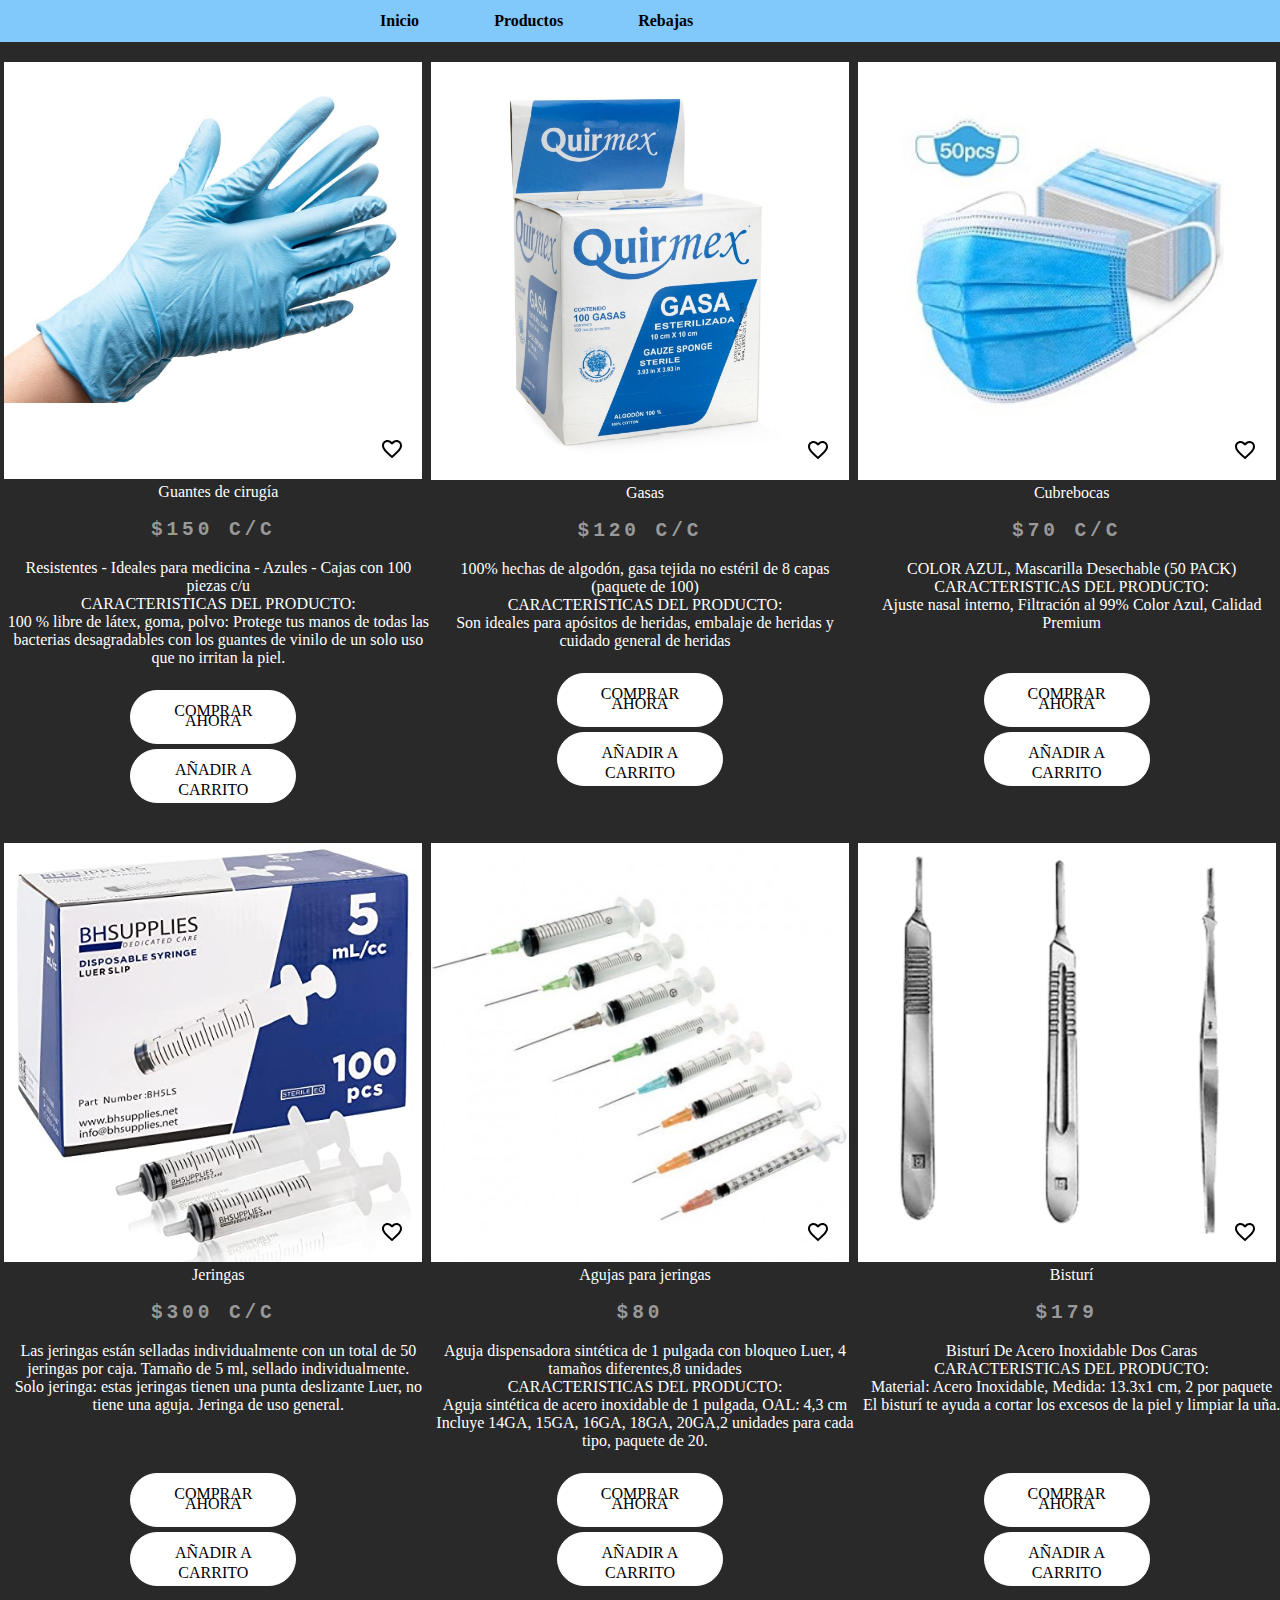
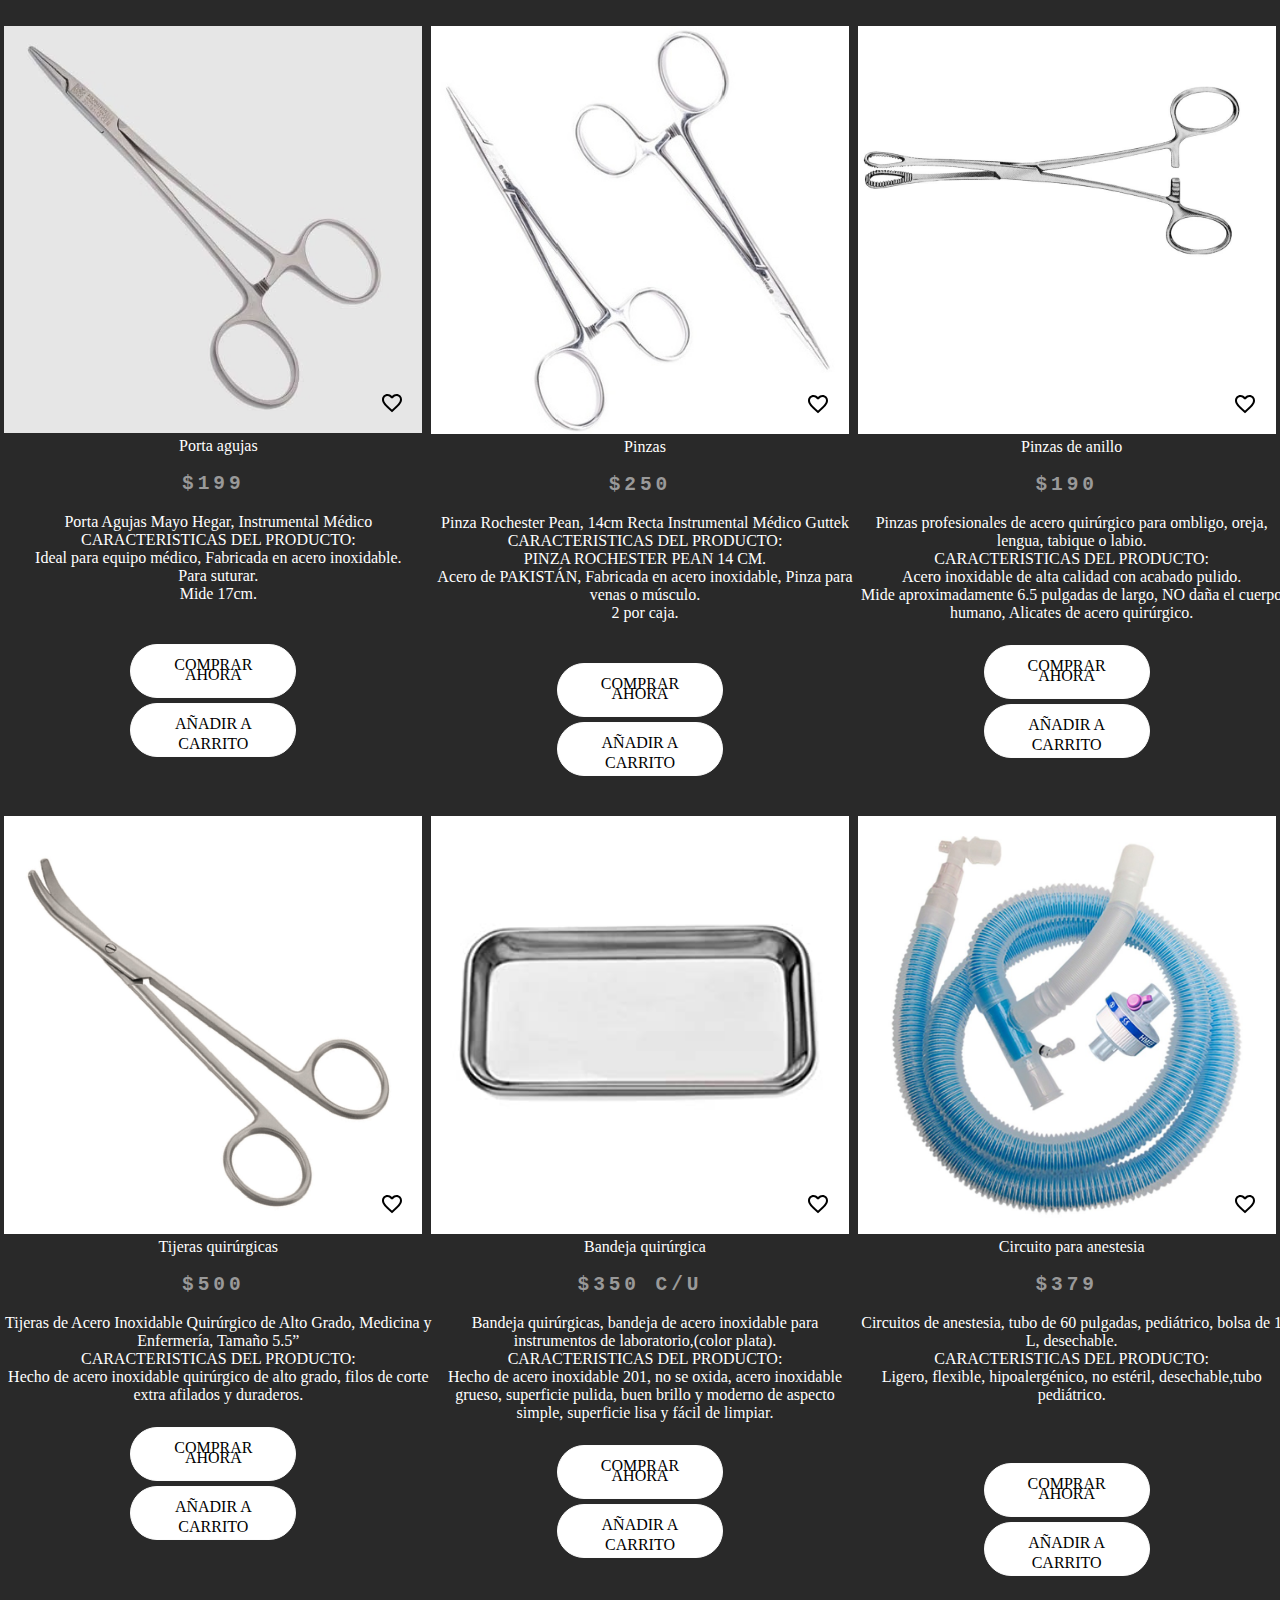
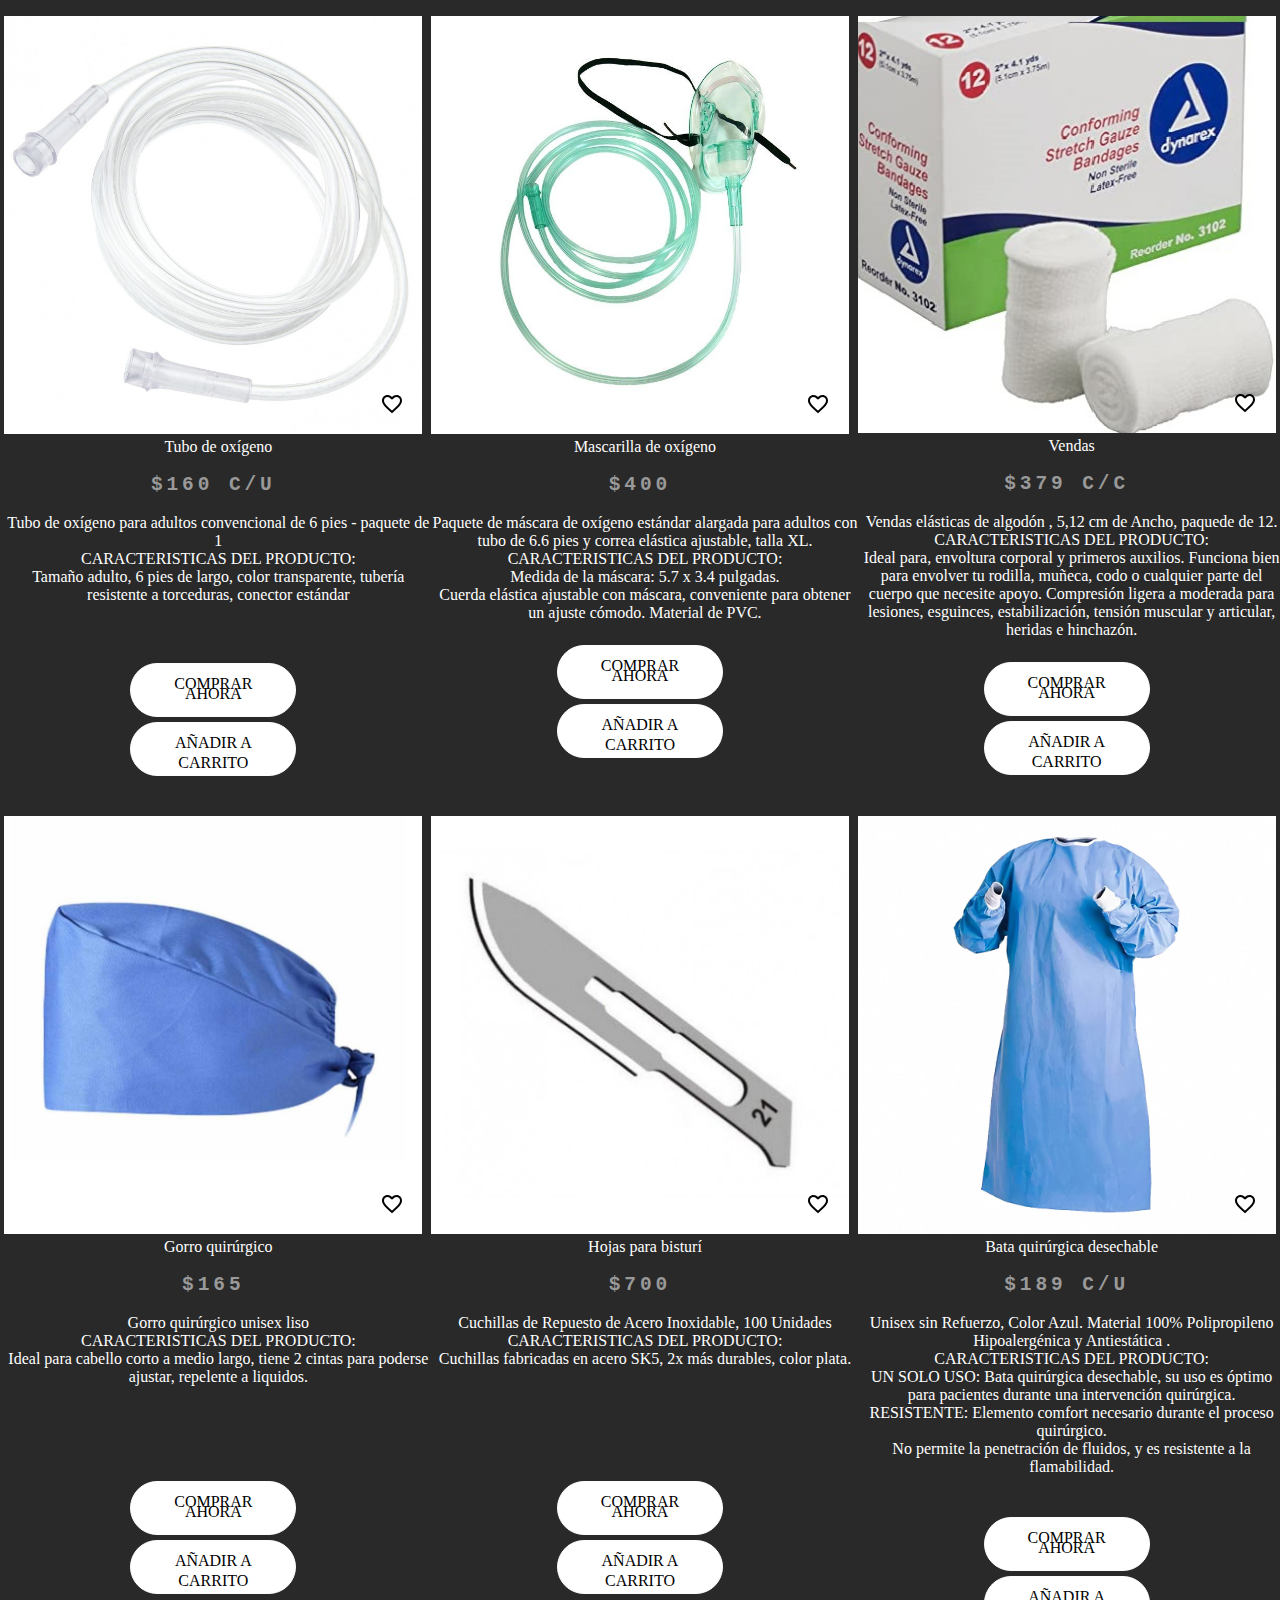
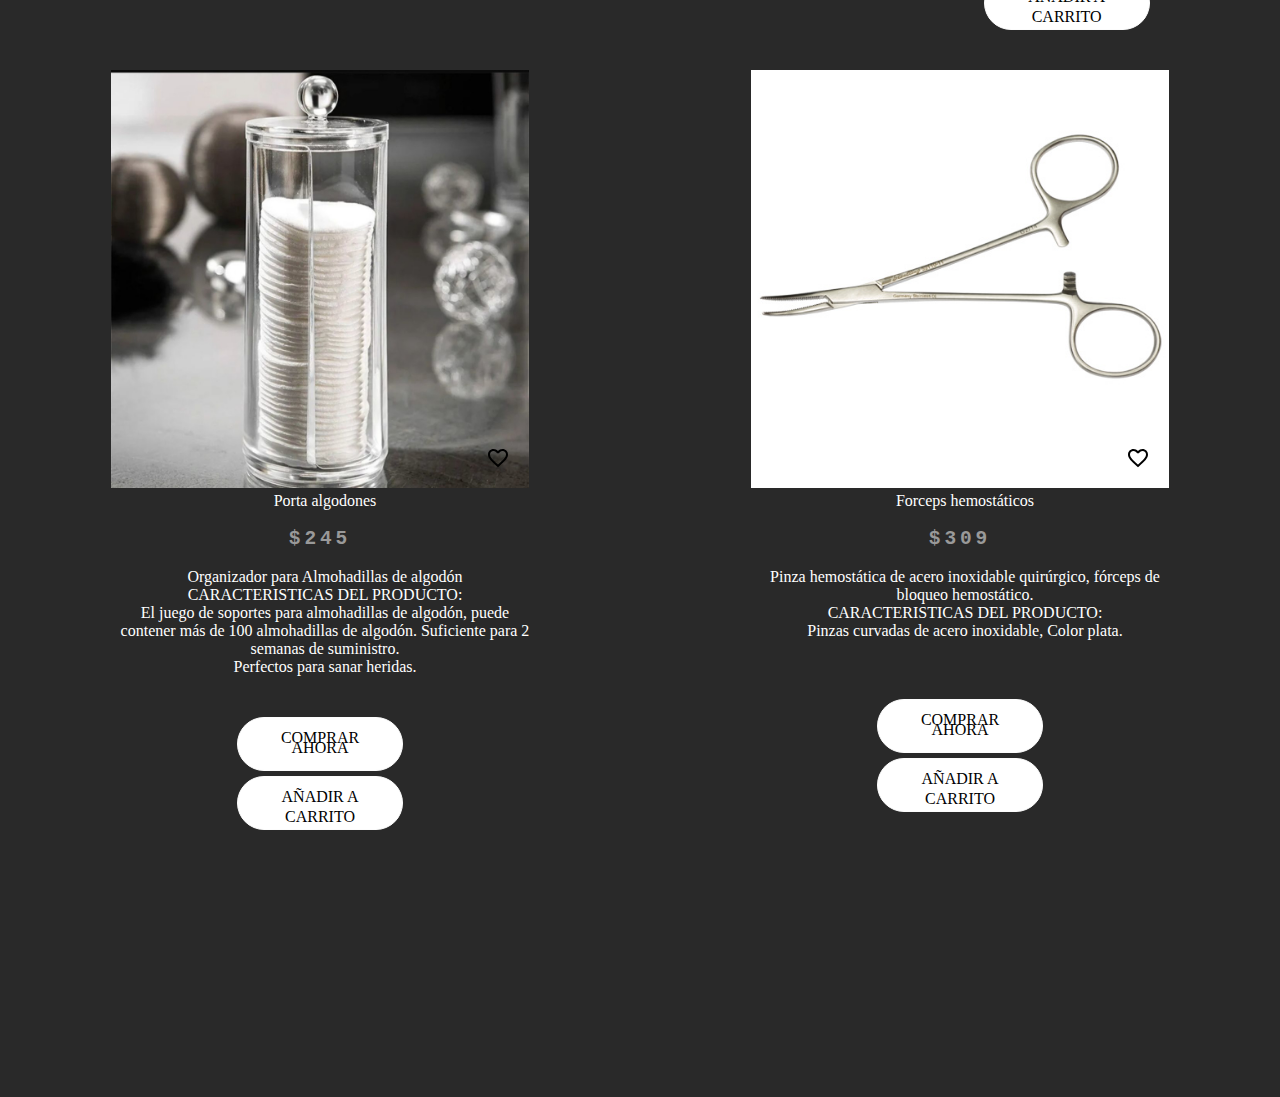
<file: catalogo.html>
<!DOCTYPE html>
<html lang="en">
<head>
  <meta charset="UTF-8">
  <meta name="viewport" content="width=device-width, initial-scale=1.0">
  <meta http-equiv="X-UA-Compatible" content="ie=edge">
  <link rel="stylesheet" href="estilos_cat.css">
  <title>productos</title>
</head>
<body>
  <header>
    <div class="menu">
 
      <nav>
          <ul>
            <li><a href="index.html">Inicio</a></li>
            <li><a href="catalogo.html">Productos</a></li>
            <li><a href="ofertas.html">Rebajas</a></li>
            
          </ul>
      </nav>
    
    </div>
  </header>
  <section>

      <div class="card estilo-b">
          <div class="img-container">
            <img src="images_cat/guantes.jpg" alt="producto 1">
            <span class="favorite">
              <svg xmlns="http://www.w3.org/2000/svg" height="24" viewBox="0 0 24 24" width="24"><path d="M0 0h24v24H0z" fill="none"/><path d="M16.5 3c-1.74 0-3.41.81-4.5 2.09C10.91 3.81 9.24 3 7.5 3 4.42 3 2 5.42 2 8.5c0 3.78 3.4 6.86 8.55 11.54L12 21.35l1.45-1.32C18.6 15.36 22 12.28 22 8.5 22 5.42 19.58 3 16.5 3zm-4.4 15.55l-.1.1-.1-.1C7.14 14.24 4 11.39 4 8.5 4 6.5 5.5 5 7.5 5c1.54 0 3.04.99 3.57 2.36h1.87C13.46 5.99 14.96 5 16.5 5c2 0 3.5 1.5 3.5 3.5 0 2.89-3.14 5.74-7.9 10.05z"/></svg>
            </span>
          </div>
          <p>Guantes de cirugía<br>
            <br>  
            <h2> $150 C/C</h2><br>
          </p>
          <p> Resistentes - Ideales para medicina - Azules - Cajas con 100 piezas c/u <br>
            CARACTERISTICAS DEL PRODUCTO:<br>
             100 % libre de látex, goma, polvo: Protege tus manos de todas las bacterias desagradables con los guantes de vinilo de un solo uso que no irritan la piel.
             <br>
             <br>
          </p>
          <a href="#">COMPRAR AHORA</a>
          <div class="precio-btn">
            <a href="AG.php"> Añadir a <br>
                        <br>
                         carrito</a>
      </div>
      </div>
      <div class="card estilo-b">
          <div class="img-container">
            <img src="images_cat/gasaa.jpg" alt="producto 2">
            <span class="favorite">
              <svg xmlns="http://www.w3.org/2000/svg" height="24" viewBox="0 0 24 24" width="24"><path d="M0 0h24v24H0z" fill="none"/><path d="M16.5 3c-1.74 0-3.41.81-4.5 2.09C10.91 3.81 9.24 3 7.5 3 4.42 3 2 5.42 2 8.5c0 3.78 3.4 6.86 8.55 11.54L12 21.35l1.45-1.32C18.6 15.36 22 12.28 22 8.5 22 5.42 19.58 3 16.5 3zm-4.4 15.55l-.1.1-.1-.1C7.14 14.24 4 11.39 4 8.5 4 6.5 5.5 5 7.5 5c1.54 0 3.04.99 3.57 2.36h1.87C13.46 5.99 14.96 5 16.5 5c2 0 3.5 1.5 3.5 3.5 0 2.89-3.14 5.74-7.9 10.05z"/></svg>
            </span>
          </div>
          <p>Gasas</p><br>
             <h2> $120 C/C</h2><br>
          <p>100% hechas de algodón, gasa tejida no estéril de 8 capas (paquete de 100)<br>
            CARACTERISTICAS DEL PRODUCTO:<br>
            Son ideales para apósitos de heridas, embalaje de heridas y cuidado general de heridas
            <br>
            <br>
          </p>
  
          <a href="#">COMPRAR AHORA</a>
          <div class="precio-btn">
            <a href="AG.php"> Añadir a <br>
                     <br>
                         carrito</a>
      </div>
      </div>
      <div class="card estilo-b">
          <div class="img-container">
            <img src="images_cat/cubrebocas.jpg" alt="producto 3">
            <span class="favorite">
              <svg xmlns="http://www.w3.org/2000/svg" height="24" viewBox="0 0 24 24" width="24"><path d="M0 0h24v24H0z" fill="none"/><path d="M16.5 3c-1.74 0-3.41.81-4.5 2.09C10.91 3.81 9.24 3 7.5 3 4.42 3 2 5.42 2 8.5c0 3.78 3.4 6.86 8.55 11.54L12 21.35l1.45-1.32C18.6 15.36 22 12.28 22 8.5 22 5.42 19.58 3 16.5 3zm-4.4 15.55l-.1.1-.1-.1C7.14 14.24 4 11.39 4 8.5 4 6.5 5.5 5 7.5 5c1.54 0 3.04.99 3.57 2.36h1.87C13.46 5.99 14.96 5 16.5 5c2 0 3.5 1.5 3.5 3.5 0 2.89-3.14 5.74-7.9 10.05z"/></svg>
            </span>
          </div>
          <p>Cubrebocas</p><br>
           <h2> $70 C/C</h2><br>
          <P>COLOR AZUL, Mascarilla Desechable (50 PACK)<br>
            CARACTERISTICAS DEL PRODUCTO:<br>
            Ajuste nasal interno, Filtración al 99%
             Color Azul, Calidad Premium<br>
             <br>
             <br>
          </P>
          <a href="#">COMPRAR AHORA</a>
          <div class="precio-btn">
            <a href="AG.php"> Añadir a <br>
                      <br>
                        carrito</a>
      </div>
      </div>
  <section>
    
    <section>

        <h2></h2>
          <div class="card estilo-b">
              <div class="img-container">
                <img src="images_cat/jeringas.jpg" alt="producto 4">
                <span class="favorite">
                  <svg xmlns="http://www.w3.org/2000/svg" height="24" viewBox="0 0 24 24" width="24"><path d="M0 0h24v24H0z" fill="none"/><path d="M16.5 3c-1.74 0-3.41.81-4.5 2.09C10.91 3.81 9.24 3 7.5 3 4.42 3 2 5.42 2 8.5c0 3.78 3.4 6.86 8.55 11.54L12 21.35l1.45-1.32C18.6 15.36 22 12.28 22 8.5 22 5.42 19.58 3 16.5 3zm-4.4 15.55l-.1.1-.1-.1C7.14 14.24 4 11.39 4 8.5 4 6.5 5.5 5 7.5 5c1.54 0 3.04.99 3.57 2.36h1.87C13.46 5.99 14.96 5 16.5 5c2 0 3.5 1.5 3.5 3.5 0 2.89-3.14 5.74-7.9 10.05z"/></svg>
                </span>
              </div>
              <p>Jeringas<br>
                <br>  
                <h2> $300 C/C</h2><br>
              </p>
              <p> Las jeringas están selladas individualmente con un total de 50 jeringas por caja.
                Tamaño de 5 ml, sellado individualmente.<br>
                Solo jeringa: estas jeringas tienen una punta deslizante Luer, no tiene una aguja.
                Jeringa de uso general.
                <br>
                 <br>
                 <br>
                 <br>
              </p>
              <a href="#">COMPRAR AHORA</a>
              <div class="precio-btn">
                <a href="AG.php"> Añadir a <br>
                            <br>
                             carrito</a>
          </div>
          </div>
          <div class="card estilo-b">
              <div class="img-container">
                <img src="images_cat/agujas.jpg" alt="producto 5">
                <span class="favorite">
                  <svg xmlns="http://www.w3.org/2000/svg" height="24" viewBox="0 0 24 24" width="24"><path d="M0 0h24v24H0z" fill="none"/><path d="M16.5 3c-1.74 0-3.41.81-4.5 2.09C10.91 3.81 9.24 3 7.5 3 4.42 3 2 5.42 2 8.5c0 3.78 3.4 6.86 8.55 11.54L12 21.35l1.45-1.32C18.6 15.36 22 12.28 22 8.5 22 5.42 19.58 3 16.5 3zm-4.4 15.55l-.1.1-.1-.1C7.14 14.24 4 11.39 4 8.5 4 6.5 5.5 5 7.5 5c1.54 0 3.04.99 3.57 2.36h1.87C13.46 5.99 14.96 5 16.5 5c2 0 3.5 1.5 3.5 3.5 0 2.89-3.14 5.74-7.9 10.05z"/></svg>
                </span>
              </div>
              <p>Agujas para jeringas</p><br>
                 <h2> $80 </h2><br>
              <p>Aguja dispensadora sintética de 1 pulgada con bloqueo Luer, 4 tamaños diferentes,8 unidades<br>
                CARACTERISTICAS DEL PRODUCTO:<br>
                Aguja sintética de acero inoxidable de 1 pulgada, OAL: 4,3 cm<br>
                Incluye 14GA, 15GA, 16GA, 18GA, 20GA,2 unidades para cada tipo, paquete de 20.
                <br>
                <br>
              
              </p>
      
              <a href="#">COMPRAR AHORA</a>
              <div class="precio-btn">
                <a href="AG.php"> Añadir a <br>
                         <br>
                             carrito</a>
          </div>
          </div>
          <div class="card estilo-b">
              <div class="img-container">
                <img src="images_cat/bisturi.jpg" alt="producto 6">
                <span class="favorite">
                  <svg xmlns="http://www.w3.org/2000/svg" height="24" viewBox="0 0 24 24" width="24"><path d="M0 0h24v24H0z" fill="none"/><path d="M16.5 3c-1.74 0-3.41.81-4.5 2.09C10.91 3.81 9.24 3 7.5 3 4.42 3 2 5.42 2 8.5c0 3.78 3.4 6.86 8.55 11.54L12 21.35l1.45-1.32C18.6 15.36 22 12.28 22 8.5 22 5.42 19.58 3 16.5 3zm-4.4 15.55l-.1.1-.1-.1C7.14 14.24 4 11.39 4 8.5 4 6.5 5.5 5 7.5 5c1.54 0 3.04.99 3.57 2.36h1.87C13.46 5.99 14.96 5 16.5 5c2 0 3.5 1.5 3.5 3.5 0 2.89-3.14 5.74-7.9 10.05z"/></svg>
                </span>
              </div>
              <p>Bisturí</p><br>
               <h2> $179 </h2><br>
              <P>Bisturí De Acero Inoxidable Dos Caras<br>
                CARACTERISTICAS DEL PRODUCTO:<br>
                Material: Acero Inoxidable, Medida: 13.3x1 cm, 2 por paquete<br>
                El bisturí te ayuda a cortar los excesos de la piel y limpiar la uña.<br>
                 <br>
                 <br>
                 <br>
              </P>
              <a href="#">COMPRAR AHORA</a>
              <div class="precio-btn">
                <a href="AG.php"> Añadir a <br>
                          <br>
                            carrito</a>
          </div>
          </div>
      <section>
        
        <section>

            <h2></h2>
              <div class="card estilo-b">
                  <div class="img-container">
                    <img src="images_cat/porta agujas.jpg" alt="producto 7">
                    <span class="favorite">
                      <svg xmlns="http://www.w3.org/2000/svg" height="24" viewBox="0 0 24 24" width="24"><path d="M0 0h24v24H0z" fill="none"/><path d="M16.5 3c-1.74 0-3.41.81-4.5 2.09C10.91 3.81 9.24 3 7.5 3 4.42 3 2 5.42 2 8.5c0 3.78 3.4 6.86 8.55 11.54L12 21.35l1.45-1.32C18.6 15.36 22 12.28 22 8.5 22 5.42 19.58 3 16.5 3zm-4.4 15.55l-.1.1-.1-.1C7.14 14.24 4 11.39 4 8.5 4 6.5 5.5 5 7.5 5c1.54 0 3.04.99 3.57 2.36h1.87C13.46 5.99 14.96 5 16.5 5c2 0 3.5 1.5 3.5 3.5 0 2.89-3.14 5.74-7.9 10.05z"/></svg>
                    </span>
                  </div>
                  <p>Porta agujas<br>
                    <br>  
                    <h2>$199 </h2><br>
                  </p>
                  <p> Porta Agujas Mayo Hegar, Instrumental Médico  <br>
                    CARACTERISTICAS DEL PRODUCTO:<br>
                    Ideal para equipo médico,
                    Fabricada en acero inoxidable.<br>
                    Para suturar.<br>Mide 17cm.
                     <br>
                     <br>
                     <br>
                    
                  </p>
                  <a href="#">COMPRAR AHORA</a>
                  <div class="precio-btn">
                    <a href="AG.php"> Añadir a <br>
                                <br>
                                 carrito</a>
              </div>
              </div>
              <div class="card estilo-b">
                  <div class="img-container">
                    <img src="images_cat/pinza.jpg" alt="producto 8">
                    <span class="favorite">
                      <svg xmlns="http://www.w3.org/2000/svg" height="24" viewBox="0 0 24 24" width="24"><path d="M0 0h24v24H0z" fill="none"/><path d="M16.5 3c-1.74 0-3.41.81-4.5 2.09C10.91 3.81 9.24 3 7.5 3 4.42 3 2 5.42 2 8.5c0 3.78 3.4 6.86 8.55 11.54L12 21.35l1.45-1.32C18.6 15.36 22 12.28 22 8.5 22 5.42 19.58 3 16.5 3zm-4.4 15.55l-.1.1-.1-.1C7.14 14.24 4 11.39 4 8.5 4 6.5 5.5 5 7.5 5c1.54 0 3.04.99 3.57 2.36h1.87C13.46 5.99 14.96 5 16.5 5c2 0 3.5 1.5 3.5 3.5 0 2.89-3.14 5.74-7.9 10.05z"/></svg>
                    </span>
                  </div>
                  <p>Pinzas</p><br>
                     <h2> $250 </h2><br>
                  <p>Pinza Rochester Pean, 14cm Recta Instrumental Médico Guttek<br>
                    CARACTERISTICAS DEL PRODUCTO:<br>
                    PINZA ROCHESTER PEAN 14 CM. <br>
                    Acero de PAKISTÁN,
                    Fabricada en acero inoxidable,
                    Pinza para venas o músculo.<br>2 por caja.
                    <br>
                    <br>
                    <br>
                
                  </p>
          
                  <a href="#">COMPRAR AHORA</a>
                  <div class="precio-btn">
                    <a href="AG.php"> Añadir a <br>
                             <br>
                                 carrito</a>
              </div>
              </div>
              <div class="card estilo-b">
                  <div class="img-container">
                    <img src="images_cat/pinzas de anillo.jpg" alt="producto 9">
                    <span class="favorite">
                      <svg xmlns="http://www.w3.org/2000/svg" height="24" viewBox="0 0 24 24" width="24"><path d="M0 0h24v24H0z" fill="none"/><path d="M16.5 3c-1.74 0-3.41.81-4.5 2.09C10.91 3.81 9.24 3 7.5 3 4.42 3 2 5.42 2 8.5c0 3.78 3.4 6.86 8.55 11.54L12 21.35l1.45-1.32C18.6 15.36 22 12.28 22 8.5 22 5.42 19.58 3 16.5 3zm-4.4 15.55l-.1.1-.1-.1C7.14 14.24 4 11.39 4 8.5 4 6.5 5.5 5 7.5 5c1.54 0 3.04.99 3.57 2.36h1.87C13.46 5.99 14.96 5 16.5 5c2 0 3.5 1.5 3.5 3.5 0 2.89-3.14 5.74-7.9 10.05z"/></svg>
                    </span>
                  </div>
                  <p>Pinzas de anillo</p><br>
                   <h2> $190</h2><br>
                  <P>Pinzas profesionales de acero quirúrgico para ombligo, oreja, lengua, tabique o labio.<br>
                    CARACTERISTICAS DEL PRODUCTO:<br>
                    Acero inoxidable de alta calidad con acabado pulido.<br>
                    Mide aproximadamente 6.5 pulgadas de largo,
                    NO daña el cuerpo humano,
                     Alicates de acero quirúrgico.
                     <br>
                     <br>
                  </P>
                  <a href="#">COMPRAR AHORA</a>
                  <div class="precio-btn">
                    <a href="AG.php"> Añadir a <br>
                              <br>
                                carrito</a>
              </div>
              </div>
          <section>

        
<section>

    <h2></h2>
      <div class="card estilo-b">
          <div class="img-container">
            <img src="images_cat/tijeras quirurgicas.jpg" alt="producto 10">
            <span class="favorite">
              <svg xmlns="http://www.w3.org/2000/svg" height="24" viewBox="0 0 24 24" width="24"><path d="M0 0h24v24H0z" fill="none"/><path d="M16.5 3c-1.74 0-3.41.81-4.5 2.09C10.91 3.81 9.24 3 7.5 3 4.42 3 2 5.42 2 8.5c0 3.78 3.4 6.86 8.55 11.54L12 21.35l1.45-1.32C18.6 15.36 22 12.28 22 8.5 22 5.42 19.58 3 16.5 3zm-4.4 15.55l-.1.1-.1-.1C7.14 14.24 4 11.39 4 8.5 4 6.5 5.5 5 7.5 5c1.54 0 3.04.99 3.57 2.36h1.87C13.46 5.99 14.96 5 16.5 5c2 0 3.5 1.5 3.5 3.5 0 2.89-3.14 5.74-7.9 10.05z"/></svg>
            </span>
          </div>
          <p>Tijeras quirúrgicas<br>
            <br>  
            <h2> $500</h2><br>
          </p>
          <p> Tijeras de Acero Inoxidable Quirúrgico de Alto Grado, Medicina y Enfermería, Tamaño 5.5”<br>
            CARACTERISTICAS DEL PRODUCTO:<br>
            Hecho de acero inoxidable quirúrgico de alto grado, filos de corte extra afilados y duraderos.
             <br>
             <br>
          </p>
          <a href="#">COMPRAR AHORA</a>
          <div class="precio-btn">
            <a href="AG.php"> Añadir a <br>
                        <br>
                         carrito</a>
      </div>
      </div>
      <div class="card estilo-b">
          <div class="img-container">
            <img src="images_cat/bandeja quirurgica.jpg" alt="producto 11">
            <span class="favorite">
              <svg xmlns="http://www.w3.org/2000/svg" height="24" viewBox="0 0 24 24" width="24"><path d="M0 0h24v24H0z" fill="none"/><path d="M16.5 3c-1.74 0-3.41.81-4.5 2.09C10.91 3.81 9.24 3 7.5 3 4.42 3 2 5.42 2 8.5c0 3.78 3.4 6.86 8.55 11.54L12 21.35l1.45-1.32C18.6 15.36 22 12.28 22 8.5 22 5.42 19.58 3 16.5 3zm-4.4 15.55l-.1.1-.1-.1C7.14 14.24 4 11.39 4 8.5 4 6.5 5.5 5 7.5 5c1.54 0 3.04.99 3.57 2.36h1.87C13.46 5.99 14.96 5 16.5 5c2 0 3.5 1.5 3.5 3.5 0 2.89-3.14 5.74-7.9 10.05z"/></svg>
            </span>
          </div>
          <p>Bandeja quirúrgica</p><br>
             <h2> $350 C/U</h2><br>
          <p>Bandeja quirúrgicas, bandeja de acero inoxidable para instrumentos de laboratorio,(color plata).<br>
            CARACTERISTICAS DEL PRODUCTO:<br>
            Hecho de acero inoxidable 201, no se oxida, acero inoxidable grueso, superficie pulida, buen brillo y moderno de aspecto simple, superficie lisa y fácil de limpiar.
            <br>
            <br>
          </p>
  
          <a href="#">COMPRAR AHORA</a>
          <div class="precio-btn">
            <a href="AG.php"> Añadir a <br>
                     <br>
                         carrito</a>
      </div>
      </div>
      <div class="card estilo-b">
          <div class="img-container">
            <img src="images_cat/circuito.jpg" alt="producto 12">
            <span class="favorite">
              <svg xmlns="http://www.w3.org/2000/svg" height="24" viewBox="0 0 24 24" width="24"><path d="M0 0h24v24H0z" fill="none"/><path d="M16.5 3c-1.74 0-3.41.81-4.5 2.09C10.91 3.81 9.24 3 7.5 3 4.42 3 2 5.42 2 8.5c0 3.78 3.4 6.86 8.55 11.54L12 21.35l1.45-1.32C18.6 15.36 22 12.28 22 8.5 22 5.42 19.58 3 16.5 3zm-4.4 15.55l-.1.1-.1-.1C7.14 14.24 4 11.39 4 8.5 4 6.5 5.5 5 7.5 5c1.54 0 3.04.99 3.57 2.36h1.87C13.46 5.99 14.96 5 16.5 5c2 0 3.5 1.5 3.5 3.5 0 2.89-3.14 5.74-7.9 10.05z"/></svg>
            </span>
          </div>
          <p>Circuito para anestesia</p><br>
           <h2> $379 </h2><br>
          <P>Circuitos de anestesia, tubo de 60 pulgadas, pediátrico, bolsa de 1 L, desechable.<br>
            CARACTERISTICAS DEL PRODUCTO:<br>
            Ligero, flexible, hipoalergénico, no estéril, desechable,tubo pediátrico.<br><br>
             <br>
             <br>
          </P>
          <a href="#">COMPRAR AHORA</a>
          <div class="precio-btn">
            <a href="AG.php"> Añadir a <br>
                      <br>
                        carrito</a>
      </div>
      </div>
  <section>
    
    <section>

        <h2></h2>
          <div class="card estilo-b">
              <div class="img-container">
                <img src="images_cat/tubo de oxigeno.jpg" alt="producto 13">
                <span class="favorite">
                  <svg xmlns="http://www.w3.org/2000/svg" height="24" viewBox="0 0 24 24" width="24"><path d="M0 0h24v24H0z" fill="none"/><path d="M16.5 3c-1.74 0-3.41.81-4.5 2.09C10.91 3.81 9.24 3 7.5 3 4.42 3 2 5.42 2 8.5c0 3.78 3.4 6.86 8.55 11.54L12 21.35l1.45-1.32C18.6 15.36 22 12.28 22 8.5 22 5.42 19.58 3 16.5 3zm-4.4 15.55l-.1.1-.1-.1C7.14 14.24 4 11.39 4 8.5 4 6.5 5.5 5 7.5 5c1.54 0 3.04.99 3.57 2.36h1.87C13.46 5.99 14.96 5 16.5 5c2 0 3.5 1.5 3.5 3.5 0 2.89-3.14 5.74-7.9 10.05z"/></svg>
                </span>
              </div>
              <p>Tubo de oxígeno<br>
                <br>  
                <h2> $160 C/U</h2><br>
              </p>
              <p> Tubo de oxígeno para adultos convencional de 6 pies - paquete de 1<br>
                CARACTERISTICAS DEL PRODUCTO:<br>
                Tamaño adulto, 6 pies de largo, color transparente, tubería resistente a torceduras, conector estándar
                 <br>
                 <br>
                 <br>
                 <br>
              </p>
              <a href="#">COMPRAR AHORA</a>
              <div class="precio-btn">
                <a href="AG.php"> Añadir a <br>
                            <br>
                             carrito</a>
          </div>
          </div>
          <div class="card estilo-b">
              <div class="img-container">
                <img src="images_cat/mascarilla.jpg" alt="producto 14">
                <span class="favorite">
                  <svg xmlns="http://www.w3.org/2000/svg" height="24" viewBox="0 0 24 24" width="24"><path d="M0 0h24v24H0z" fill="none"/><path d="M16.5 3c-1.74 0-3.41.81-4.5 2.09C10.91 3.81 9.24 3 7.5 3 4.42 3 2 5.42 2 8.5c0 3.78 3.4 6.86 8.55 11.54L12 21.35l1.45-1.32C18.6 15.36 22 12.28 22 8.5 22 5.42 19.58 3 16.5 3zm-4.4 15.55l-.1.1-.1-.1C7.14 14.24 4 11.39 4 8.5 4 6.5 5.5 5 7.5 5c1.54 0 3.04.99 3.57 2.36h1.87C13.46 5.99 14.96 5 16.5 5c2 0 3.5 1.5 3.5 3.5 0 2.89-3.14 5.74-7.9 10.05z"/></svg>
                </span>
              </div>
              <p>Mascarilla de oxígeno</p><br>
                 <h2> $400 </h2><br>
              <p>Paquete de máscara de oxígeno estándar alargada para adultos con tubo de 6.6 pies y correa elástica ajustable, talla XL.<br>
                CARACTERISTICAS DEL PRODUCTO:<br>
                Medida de la máscara: 5.7 x 3.4 pulgadas.<br>
                Cuerda elástica ajustable con máscara, conveniente para obtener un ajuste cómodo.
                Material de PVC.
                <br>
                <br>
              </p>
      
              <a href="#">COMPRAR AHORA</a>
              <div class="precio-btn">
                <a href="AG.php"> Añadir a <br>
                         <br>
                             carrito</a>
          </div>
          </div>
          <div class="card estilo-b">
              <div class="img-container">
                <img src="images_cat/vendas.jpg" alt="producto 15">
                <span class="favorite">
                  <svg xmlns="http://www.w3.org/2000/svg" height="24" viewBox="0 0 24 24" width="24"><path d="M0 0h24v24H0z" fill="none"/><path d="M16.5 3c-1.74 0-3.41.81-4.5 2.09C10.91 3.81 9.24 3 7.5 3 4.42 3 2 5.42 2 8.5c0 3.78 3.4 6.86 8.55 11.54L12 21.35l1.45-1.32C18.6 15.36 22 12.28 22 8.5 22 5.42 19.58 3 16.5 3zm-4.4 15.55l-.1.1-.1-.1C7.14 14.24 4 11.39 4 8.5 4 6.5 5.5 5 7.5 5c1.54 0 3.04.99 3.57 2.36h1.87C13.46 5.99 14.96 5 16.5 5c2 0 3.5 1.5 3.5 3.5 0 2.89-3.14 5.74-7.9 10.05z"/></svg>
                </span>
              </div>
              <p>Vendas </p><br>
               <h2> $379 C/C</h2><br>
              <P>Vendas elásticas de algodón , 5,12 cm de Ancho, paquede de 12.<br>
                CARACTERISTICAS DEL PRODUCTO:<br>
                Ideal para, envoltura corporal y primeros auxilios. Funciona bien para envolver tu rodilla, muñeca, codo o cualquier parte del cuerpo que necesite apoyo.
                Compresión ligera a moderada para lesiones, esguinces, estabilización, tensión muscular y articular, heridas e hinchazón.<br>
                 <br>
              </P>
              <a href="#">COMPRAR AHORA</a>
              <div class="precio-btn">
                <a href="AG.php"> Añadir a <br>
                          <br>
                            carrito</a>
          </div>
          </div>
      <section>
        
        <section>

            <h2></h2>
              <div class="card estilo-b">
                  <div class="img-container">
                    <img src="images_cat/gorro.jpg" alt="producto 16">
                    <span class="favorite">
                      <svg xmlns="http://www.w3.org/2000/svg" height="24" viewBox="0 0 24 24" width="24"><path d="M0 0h24v24H0z" fill="none"/><path d="M16.5 3c-1.74 0-3.41.81-4.5 2.09C10.91 3.81 9.24 3 7.5 3 4.42 3 2 5.42 2 8.5c0 3.78 3.4 6.86 8.55 11.54L12 21.35l1.45-1.32C18.6 15.36 22 12.28 22 8.5 22 5.42 19.58 3 16.5 3zm-4.4 15.55l-.1.1-.1-.1C7.14 14.24 4 11.39 4 8.5 4 6.5 5.5 5 7.5 5c1.54 0 3.04.99 3.57 2.36h1.87C13.46 5.99 14.96 5 16.5 5c2 0 3.5 1.5 3.5 3.5 0 2.89-3.14 5.74-7.9 10.05z"/></svg>
                    </span>
                  </div>
                  <p>Gorro quirúrgico<br>
                    <br>  
                    <h2> $165 </h2><br>
                  </p>
                  <p> Gorro quirúrgico unisex liso <br>
                    CARACTERISTICAS DEL PRODUCTO:<br>
                    Ideal para cabello corto a medio largo, tiene 2 cintas para poderse ajustar, repelente a liquidos.
                     <br>
                     <br>
                     <br>
                     <br>
                     <br>
                     <br>
                  </p>
                  <a href="#">COMPRAR AHORA</a>
                  <div class="precio-btn">
                    <a href="AG.php"> Añadir a <br>
                                <br>
                                 carrito</a>
              </div>
              </div>
              <div class="card estilo-b">
                  <div class="img-container">
                    <img src="images_cat/hojas.jpg" alt="producto 17">
                    <span class="favorite">
                      <svg xmlns="http://www.w3.org/2000/svg" height="24" viewBox="0 0 24 24" width="24"><path d="M0 0h24v24H0z" fill="none"/><path d="M16.5 3c-1.74 0-3.41.81-4.5 2.09C10.91 3.81 9.24 3 7.5 3 4.42 3 2 5.42 2 8.5c0 3.78 3.4 6.86 8.55 11.54L12 21.35l1.45-1.32C18.6 15.36 22 12.28 22 8.5 22 5.42 19.58 3 16.5 3zm-4.4 15.55l-.1.1-.1-.1C7.14 14.24 4 11.39 4 8.5 4 6.5 5.5 5 7.5 5c1.54 0 3.04.99 3.57 2.36h1.87C13.46 5.99 14.96 5 16.5 5c2 0 3.5 1.5 3.5 3.5 0 2.89-3.14 5.74-7.9 10.05z"/></svg>
                    </span>
                  </div>
                  <p>Hojas para bisturí</p><br>
                     <h2> $700 </h2><br>
                  <p>Cuchillas de Repuesto de Acero Inoxidable, 100 Unidades<br>
                    CARACTERISTICAS DEL PRODUCTO:<br>
                    Cuchillas fabricadas en acero SK5, 2x más durables, color plata.
                    <br>
                    <br>
                    <br>
                    <br>
                    <br>
                    <br>
                    <br>
                  </p>
          
                  <a href="#">COMPRAR AHORA</a>
                  <div class="precio-btn">
                    <a href="AG.php"> Añadir a <br>
                             <br>
                                 carrito</a>
              </div>
              </div>
              <div class="card estilo-b">
                  <div class="img-container">
                    <img src="images_cat/bata quirurgica.jpg" alt="producto 18">
                    <span class="favorite">
                      <svg xmlns="http://www.w3.org/2000/svg" height="24" viewBox="0 0 24 24" width="24"><path d="M0 0h24v24H0z" fill="none"/><path d="M16.5 3c-1.74 0-3.41.81-4.5 2.09C10.91 3.81 9.24 3 7.5 3 4.42 3 2 5.42 2 8.5c0 3.78 3.4 6.86 8.55 11.54L12 21.35l1.45-1.32C18.6 15.36 22 12.28 22 8.5 22 5.42 19.58 3 16.5 3zm-4.4 15.55l-.1.1-.1-.1C7.14 14.24 4 11.39 4 8.5 4 6.5 5.5 5 7.5 5c1.54 0 3.04.99 3.57 2.36h1.87C13.46 5.99 14.96 5 16.5 5c2 0 3.5 1.5 3.5 3.5 0 2.89-3.14 5.74-7.9 10.05z"/></svg>
                    </span>
                  </div>
                  <p>Bata quirúrgica desechable</p><br>
                   <h2> $189 C/U</h2><br>
                  <P>Unisex sin Refuerzo, Color Azul. Material 100% Polipropileno Hipoalergénica y Antiestática .<br>
                    CARACTERISTICAS DEL PRODUCTO:<br>UN SOLO USO: Bata quirúrgica desechable, su uso es óptimo para pacientes durante una intervención quirúrgica.<br>
                    RESISTENTE: Elemento comfort necesario durante el proceso quirúrgico.<br>
                    No permite la penetración de fluidos, y es resistente a la flamabilidad.<br>
                     <br>
                     <br>
                  </P>
                  <a href="#">COMPRAR AHORA</a>
                  <div class="precio-btn">
                    <a href="AG.php"> Añadir a <br>
                              <br>
                                carrito</a>
              </div>
              </div>
          <section>

            <section>

                <h2></h2>
                  <div class="card estilo-b">
                      <div class="img-container">
                        <img src="images_cat/porta algodones.jpg" alt="producto 19">
                        <span class="favorite">
                          <svg xmlns="http://www.w3.org/2000/svg" height="24" viewBox="0 0 24 24" width="24"><path d="M0 0h24v24H0z" fill="none"/><path d="M16.5 3c-1.74 0-3.41.81-4.5 2.09C10.91 3.81 9.24 3 7.5 3 4.42 3 2 5.42 2 8.5c0 3.78 3.4 6.86 8.55 11.54L12 21.35l1.45-1.32C18.6 15.36 22 12.28 22 8.5 22 5.42 19.58 3 16.5 3zm-4.4 15.55l-.1.1-.1-.1C7.14 14.24 4 11.39 4 8.5 4 6.5 5.5 5 7.5 5c1.54 0 3.04.99 3.57 2.36h1.87C13.46 5.99 14.96 5 16.5 5c2 0 3.5 1.5 3.5 3.5 0 2.89-3.14 5.74-7.9 10.05z"/></svg>
                        </span>
                      </div>
                      <p>Porta algodones<br>
                        <br>  
                        <h2> $245</h2><br>
                      </p>
                      <p> Organizador para Almohadillas de algodón<br>
                        CARACTERISTICAS DEL PRODUCTO:<br>
                         El juego de soportes para almohadillas de algodón, puede contener más de 100 almohadillas de algodón. Suficiente para 2 semanas de suministro.<br>
                         Perfectos para sanar heridas.
                         <br>
                         <br>
                         <br>
                      
                      </p>
                      <a href="#">COMPRAR AHORA</a>
                      <div class="precio-btn">
                        <a href="AG.php"> Añadir a <br>
                                    <br>
                                     carrito</a>
                  </div>
                  </div>
                  <div class="card estilo-b">
                      <div class="img-container">
                        <img src="images_cat/forceps.jpg" alt="producto 20">
                        <span class="favorite">
                          <svg xmlns="http://www.w3.org/2000/svg" height="24" viewBox="0 0 24 24" width="24"><path d="M0 0h24v24H0z" fill="none"/><path d="M16.5 3c-1.74 0-3.41.81-4.5 2.09C10.91 3.81 9.24 3 7.5 3 4.42 3 2 5.42 2 8.5c0 3.78 3.4 6.86 8.55 11.54L12 21.35l1.45-1.32C18.6 15.36 22 12.28 22 8.5 22 5.42 19.58 3 16.5 3zm-4.4 15.55l-.1.1-.1-.1C7.14 14.24 4 11.39 4 8.5 4 6.5 5.5 5 7.5 5c1.54 0 3.04.99 3.57 2.36h1.87C13.46 5.99 14.96 5 16.5 5c2 0 3.5 1.5 3.5 3.5 0 2.89-3.14 5.74-7.9 10.05z"/></svg>
                        </span>
                      </div>
                      <p>Forceps hemostáticos</p><br>
                         <h2> $309 </h2><br>
                      <p>Pinza hemostática de acero inoxidable quirúrgico, fórceps de bloqueo hemostático.<br>
                        CARACTERISTICAS DEL PRODUCTO:<br>
                        Pinzas curvadas de acero inoxidable,
                        Color plata.
                        <br>
                        <br>
                        <br>
                        <br>
                      </p>
              
                      <a href="#">COMPRAR AHORA</a>
                      <div class="precio-btn">
                        <a href="AG.php"> Añadir a <br>
                                 <br>
                                     carrito</a>
                  </div>
                  </div>


              
                
</body>
</html>
</file>
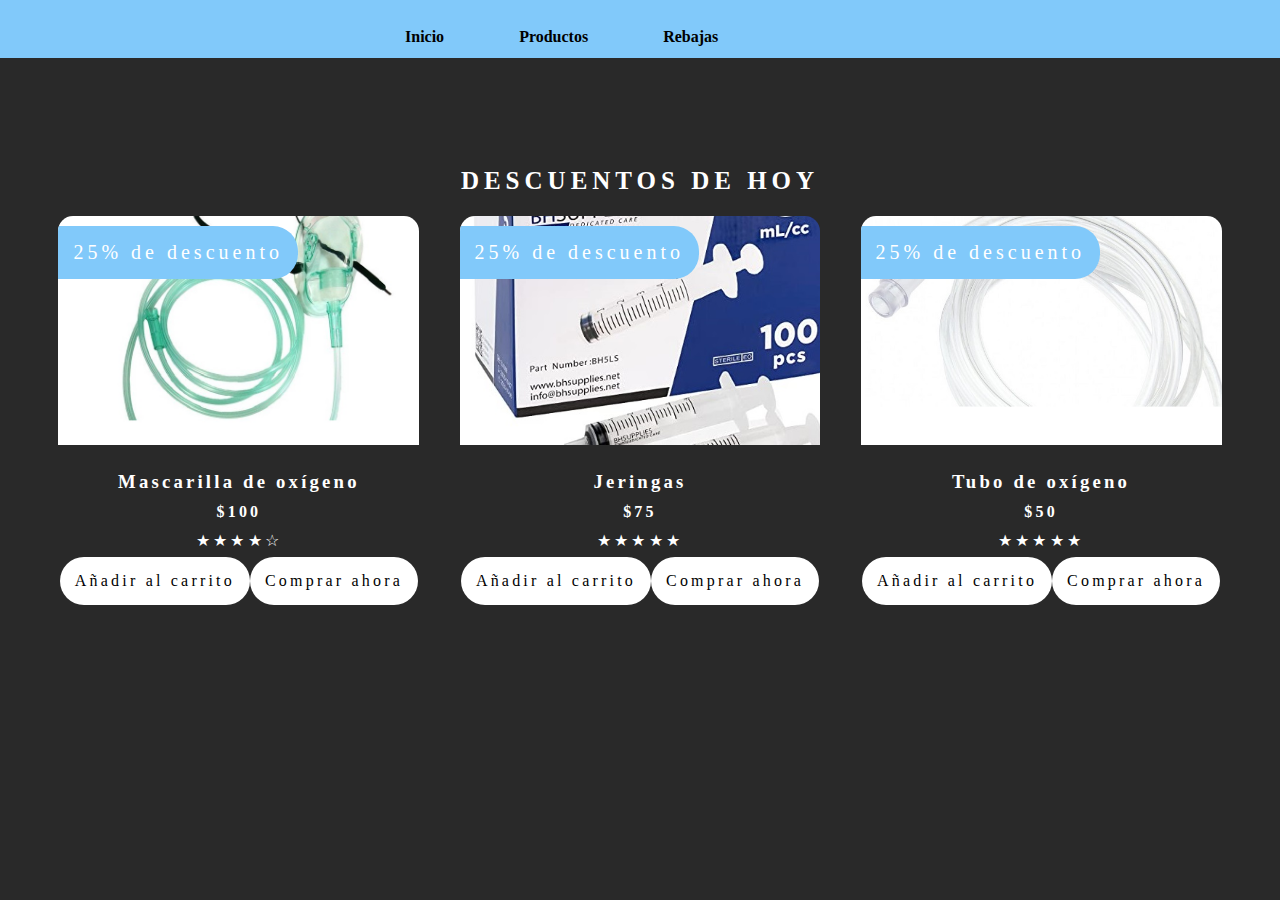
<file: ofertas.html>
<!DOCTYPE html>
<html lang="es">
<head>
  <meta charset="UTF-8">
  <meta name="viewport" content="width=device-width, initial-scale=1.0">
  <meta http-equiv="X-UA-Compatible" content="ie=edge">
  <title>OFERTITAS</title>
  <link rel="stylesheet" href="estilos_ofertas.css">
</head>
<body>
  <header>
    <div class="menu">
      <nav>
          <ul>
            <li><a href="index.html">Inicio</a></li>
            <li><a href="catalogo.html">Productos</a></li>
            <li><a href="ofertas.html">Rebajas</a></li>
            
          </ul>
      </nav>
    </div>
  </header>

</body>


<div class="container">
<section>
  <h2>DESCUENTOS DE HOY</h2>
    <div class="card estilo-c">
      <a href="#">
        <div class="img-container">
          <img src="images_ofertas/mascarilla.jpg" alt="Mascarilla de oxigeno">
          <span class="promo">25% de descuento</span>
        </div>
       </a>
      <div class="info-container">
        <h3>Mascarilla de oxígeno</h3>
        <strong>$100</strong>
        <span class="rating">★★★★☆</span>
        <a href="#" class="add-cart">Añadir al carrito</a>
        <a href="#" class="add-cart">Comprar ahora</a>
      </div>
    </div>
    <div class="card estilo-c">
      <a href="#">
        <div class="img-container">
          <img src="images_ofertas/jeringas.jpg" alt="Jeringas">
          <span class="promo">25% de descuento</span>
        </div>
        </a>
      <div class="info-container">
        <h3>Jeringas</h3>
        <strong>$75</strong>
        <span class="rating">★★★★★</span>
        <a href="AG.php" class="add-cart">Añadir al carrito</a>
        <a href="#" class="add-cart">Comprar ahora</a>
      </div>
    </div>
    <div class="card estilo-c">
      <a href="#">
        <div class="img-container">
          <img src="images_ofertas/tubo de oxigeno.jpg" alt="Tubo de oxigeno">
          <span class="promo">25% de descuento</span>
        </div>
        </a>
      <div class="info-container">
        <h3>Tubo de oxígeno</h3>
        <strong>$50</strong>
        <span class="rating">★★★★★</span>
        <a href="AG.php" class="add-cart">Añadir al carrito</a>
        <a href="#" class="add-cart">Comprar ahora</a>
      </div>
    </div>
</section>


</div>
</html>
</file>
<file: estilos_cat.css>
* {
  padding: 0;
  margin: 0;
  box-sizing: border-box;
}

body {
  background: #292929;
  font-family: 'calibri';

}

header {
  background: #81c9fa
  ;
  width: 100%;
  clear: both;
  content:'';
  display: table;
}


.menu {
  width: 670px;
  margin: auto;
}



nav {
  float: center;
}

nav ul li {
  list-style: none;
  margin-left: 75px;
  padding: 12px 0;
  float: left;
  position: relative;
}

nav ul li a {
  text-decoration: none;
  color: rgb(0, 0, 0);
  font-weight: bold;

}

nav ul li a::before {
  display: block;
  content: '';
  width: 0%;
  background: #444;
  height: 5px;
  top:0;
  position: absolute;
  transition: width 0.2s;
}

nav ul li a:hover::before {
  width: 100%;
}
  
  section{
    width: 100%;
    display: flex;
    justify-content: space-around;
    flex-wrap: wrap;
    padding: 20px 0;
  }
  
  section h2{
    width: 100%;
    color: #999;
    font-family: monospace;
    letter-spacing: .2em;
  }
  
  section p{
      width: 100%;
      color: rgb(255, 255, 255);
      font-family: 'calibri';
      justify-content: center;
      font-size: 16px;
      margin-left: 5px;
    }
  .card{
    width: 33.333333%;
  }
  
  
  /* Estilo B */
  .estilo-b{
    font-family: sans-serif;
    text-align: center;
  }
  .estilo-b .img-container{
    overflow: hidden;
    position: relative;
  }
  .estilo-b .img-container img{
    width: 98%;
  }
  .estilo-b .img-container .price{
    position: absolute;
    top: 0px;
    left: 5px;
    font-size: 25px;
    background:rgb(248, 245, 245);
    padding: 15px;
    font-family:'calibri' ;
    letter-spacing: .2em;
  }
  .estilo-b .img-container .favorite{
    position: absolute;
    bottom: 10px;
    right: 10px;
    background: transparent;
    border-radius: 50%;
    height: 50px;
    width: 50px;
    cursor: pointer;
  }
  .estilo-b .img-container .favorite svg{
    transform: translatey(14px);
  }
  .estilo-b .img-container .favorite:hover{
    background: red;
  }
  .estilo-b .img-container .favorite:hover svg{
    fill: white;
   
  }
  .estilo-b a{
    height: 40px;
    width: 156px;
    border-radius: 40px;
    font-family: 'calibri';
    text-transform: uppercase;
    color: gray;
    text-align: center;
    line-height: 10px;
    background: #ffffff;
    cursor: pointer;
  
  }
  .estilo-b a:hover{
    color: white;
    background-color: transparent;
    border: 0px solid rgb(255, 255, 255);
    
  }
  
  
  .estilo-b a{
      display: inline-block;
      margin-top: 5px;
      text-decoration: none;
      background-color: rgb(255, 255, 255);
      padding: 15px;
      border: 1px solid rgb(252, 252, 252);
      font-family: 'calibri';
      height: 54px;
      width: 166px;
      color: rgb(0, 0, 0);
      text-align: center;
      line-height: 10px;
      cursor: pointer;
  
    }
</file>
<file: estilos_ofertas.css>
.container{

  margin: 3%;
  box-sizing: border-box;
}

body {
  background: #292929;
  font-family: 'calibri';
  margin:0  ;

}

header {
  background: #81c9fa  ;
  width: 100%;
  clear: both;
  content:center;
  display: table;
}

.menu {
  width: 700px;
  margin: auto;
}



nav {
  float: left;

}

nav ul li {
  list-style: none;
  margin-left: 75px;
  padding: 12px 0;
  float: left;
  position: relative;
}

nav ul li a {
  text-decoration: none;
  color: rgb(0, 0, 0);
  font-weight: bold;

}

nav ul li a::before {
  display: block;
  content: '';
  width: 0%;
  background: #444;
  height: 5px;
  top:0;
  position: absolute;
  transition: width 0.2s;
}

nav ul li a:hover::before {
  width: 100%;
}
section{
  width: 100%;
  display: flex;
  justify-content: space-around;
  flex-wrap: wrap;
  padding: 50px 0;
}
section h2{
  width: 200%;
  color: rgb(255, 255, 255);
  font-family: 'calibri';
  font-size:25PX;
  text-align: center;
   letter-spacing: .2em;
}



/*Estilo C*/
.estilo-c{
  font-family:'calibri';
  width: 30%;
  letter-spacing: .2em;
}
.estilo-c .img-container{
  overflow: hidden;
  height: 250px;
  position: relative;
  border-radius: 15px;
}
.estilo-c .img-container img{
  width: 105%;
  position: absolute;
  top: -60%;
  transition: all 0.5s;
}
.estilo-c:hover .img-container img{
  transform: scale(1.2);
}
.estilo-c .img-container .promo{
  position: absolute;
  top: 10px;
  left: 0;
  font-size: 20px;
  background: #81c9fa  ;
  padding: 15px;
  color: black;
  border-bottom-right-radius: 25px;
  border-top-right-radius: 25px;
  letter-spacing: .2em;
  color: white;
}
.estilo-c .info-container{
  display: flex;
  flex-wrap: wrap;
  text-align: center;
  justify-content: center;
  font-family: 'calibri';
  color: white;
  font-size:16px;
}
.estilo-c .info-container h3{
  margin: 0;
}
.estilo-c .info-container h3,
.estilo-c .info-container strong,
.estilo-c .info-container span{
  padding: 5px 15px;
  width: 100%;
}
.estilo-c .add-cart{
  margin-top: 2px;
  text-decoration: none;
  color: rgb(0, 0, 0);
  background-color: white;
  padding: 15px;
  border: 1px rgb(167, 167, 167);
  border-radius: 25px;
  
  
}


.estilo-c .add-cart:hover{
  color: rgb(255, 255, 255);
  background-color: transparent;
  border: 1px solid rgb(255, 255, 255);
   font-family: 'calibri';
}
</file>
